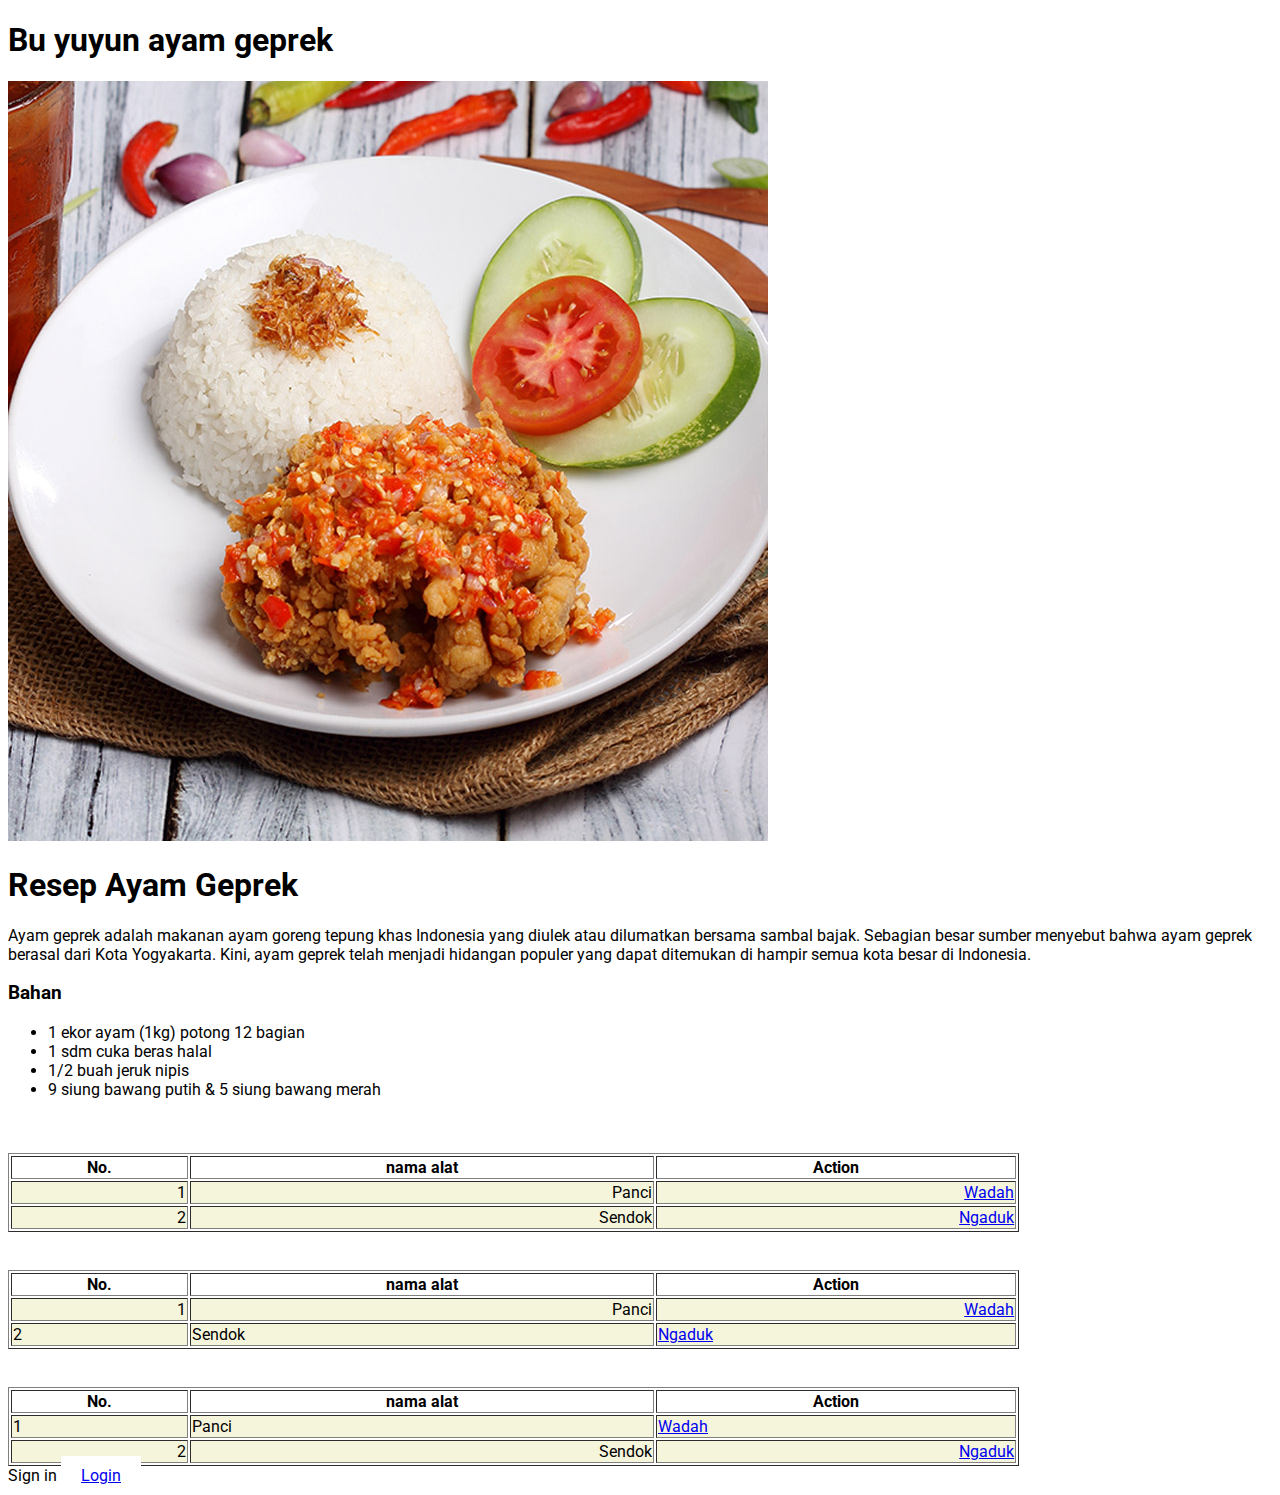
<file: index.html>
<!DOCTYPE html>
<html lang="en">
<head>
    <meta charset="UTF-8">
    <meta name="viewport" content="width=device-width, initial-scale=1.0">
    <title>Geprek Bu yuyun</title>
    <link rel="stylesheet" href="style.css ">
    <link rel="icon" type="image/x-icon" href="icon.png">

    
</head>

<body>

    <h1>Bu yuyun ayam geprek</h1>

    <img src="Nasi-Ayam-Geprek-Sambal-Korek.jpg" style="position: static;">

    <h1 id="ayamgeprek">Resep Ayam Geprek</h1>


    <p class="desc" style="font-family: 'Roboto', sans-serif;">Ayam geprek adalah makanan ayam goreng tepung khas Indonesia yang diulek atau dilumatkan bersama sambal bajak.
        Sebagian besar sumber menyebut bahwa ayam geprek berasal dari Kota Yogyakarta. Kini, 
        ayam geprek telah menjadi hidangan populer yang dapat ditemukan di hampir semua kota besar di Indonesia.
    </p>

    <div class="Bahan">
        <h3>Bahan</h3>

        <ul style="font-family: 'Roboto', sans-serif;">
            <li>1 ekor ayam (1kg) potong 12 bagian</li>
            <li>1 sdm cuka beras halal</li>
            <li>1/2 buah jeruk nipis</li>
            <li>9 siung bawang putih & 5 siung bawang merah</li>
        </ul>
    </div> 
    
<br><br>
    <table border="1" width="80%">
        <tr>
            <th class="Title">No.</th>
            <th class="Title">nama alat</th>
            <th class="Title">Action</th>
        </tr>

        <tr>
            <td class="right">1</td>
            <td class="right">Panci</td>
            <td class="right"><a href="#">Wadah</a></td>
        </tr>

        <tr>
            <td class="right">2</td>
            <td class="right">Sendok</td>
            <td class="right"><a href="#">Ngaduk</a></td>
        </tr>
    </table>

    <br><br>
    <table border="1" width="80%">
        <tr>
            <th>No.</th>
            <th>nama alat</th>
            <th>Action</th>
        </tr>

        <tr class="">
            <td class="right">1</td>
            <td class="right">Panci</td>
            <td class="right"><a href="#">Wadah</a></td>
        </tr>

        <tr>
            <td class="left">2</td>
            <td class="left">Sendok</td>
            <td class="left"><a href="#">Ngaduk</a></td>
        </tr>
    </table>

    <br><br>
    <table border="1" width="80%">
        <tr>
            <th>No.</th>
            <th>nama alat</th>
            <th>Action</th>
        </tr>

        <tr>
            <td class="left">1</td>
            <td class="left">Panci</td>
            <td class="left"><a href="#">Wadah</a></td>
        </tr>

        <tr>
            <td class="right">2</td>
            <td class="right">Sendok</td>
            <td class="right"><a href="#">Ngaduk</a></td>
        </tr>
    </table>

    <div class="button">
        <buttonclass="btnsignin">Sign in</button>
        <a class="btnlogin" href="Login.html">Login</a>
    </div>
    
</body>
</html>
</file>
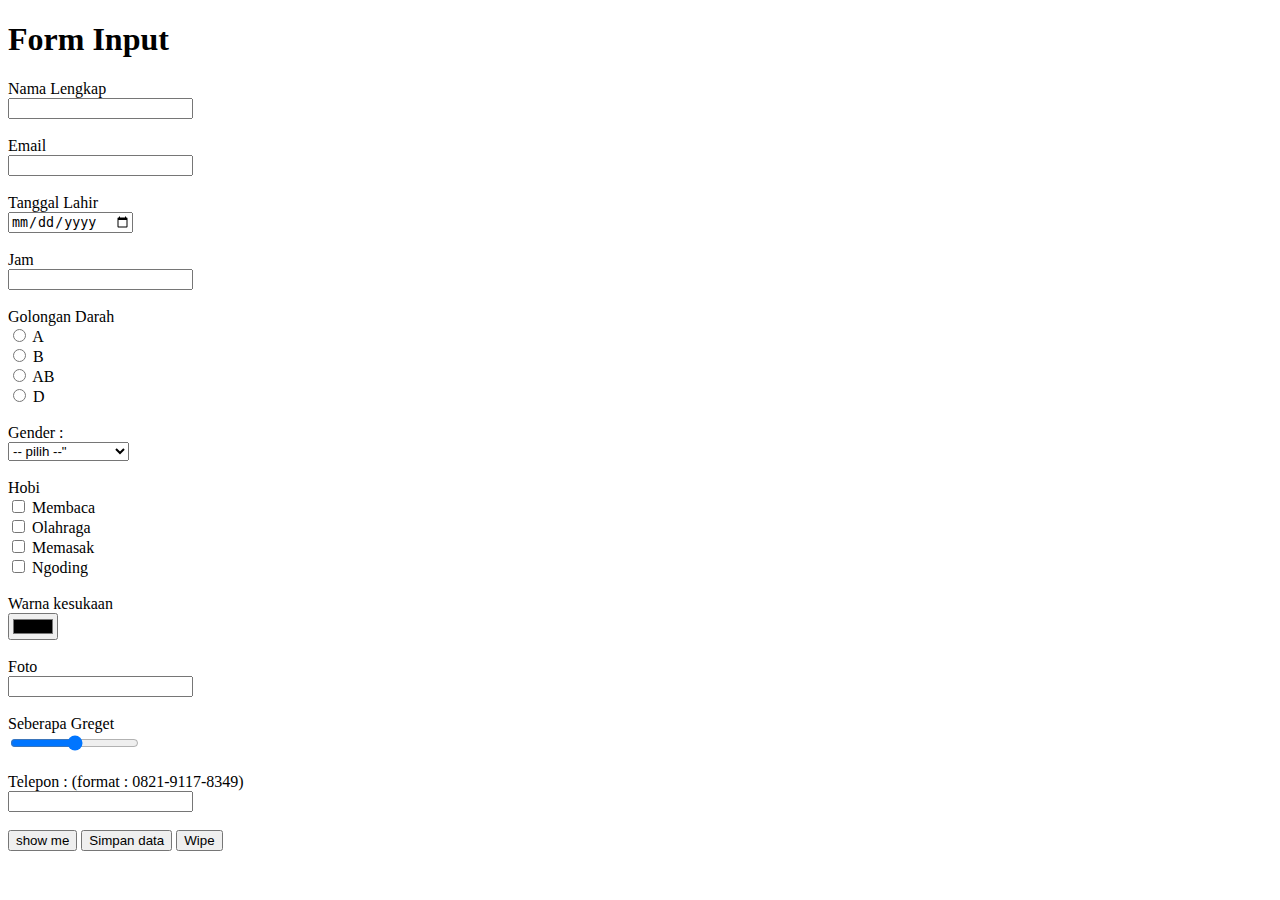
<file: input.html>
<!DOCTYPE html>
<html lang="en">
<head>
    <title>tag input di html</title>
</head>
<body>

    <h1>Form Input</h1>

    <form>
        <label>Nama Lengkap</label> <br>
        <input type="text" name="name">
        <br><br>

        <label>Email</label> <br>
        <input type="email" name="Email">
        <br><br>

        <!--  -->
        <label>Tanggal Lahir</label> <br>
        <input type="date" name="tgl_lahir">
        <br><br>

        <label>Jam</label> <br>
        <input type="jam" name="jam">
        <br><br>

        <!-- Radio hanya bisa pilih satu -->
        <label>Golongan Darah</label> <br>
        <input type="radio" name="Darah" value="A">
        <label>A</label> <br>
        <input type="radio" name="Darah" value="B">
        <label>B</label> <br>
        <input type="radio" name="Darah" value="AB">
        <label>AB</label> <br>
        <input type="radio" name="Darah" value="D">
        <label>D</label>
        <br><br>

        <!--  -->
        <label>Gender :</label> <br>
        <select name="Gender">
            <option value="">-- pilih --"</option>
            <option value="L">-- Laki laki --</option>
            <option value="P">-- Perempuan --"</option>
        </select>
        <br><br>

        <!-- Checkbox Bisa milih lebih dari satu -->
        <label>Hobi</label> <br>
        <input type="checkbox" name="Hobi1" value="Membaca">
        <label>Membaca</label> <br>
        <input type="checkbox" name="Hobi2" value="Olahraga">
        <label>Olahraga</label> <br>
        <input type="checkbox" name="Hobi3" value="Memasak">
        <label>Memasak</label> <br>
        <input type="checkbox" name="Hobi4" value="Ngoding">
        <label>Ngoding</label>
        <br><br>

        <label>Warna kesukaan</label> <br>
        <input type="color" name="color">
        <br><br>

        <label>Foto</label> <br>
        <input type="foto" name="Foto">
        <br><br>

        <label>Seberapa Greget</label> <br>
        <input type="range" name="Greget" min="0" max="10">
        <br><br>

        <label>Telepon : (format : 0821-9117-8349)</label> <br>
        <input type="tel" name="Telepon" pattern="[0-9]{4}-[0-9]{4}-[0-9]{4}">
        <br><br>

        <input type="button" onclick="showAlert(', Im Jarvis');" value="show me">
        
        <!-- <input type="submit" value="Simpan data"> -->
        <button type="submit">Simpan data</button>
        <button type="reset">Wipe</button>
    </form>
    
</body>

<script type="text/javascript">
    function showAlert(name) {
        return alert("Halo" + name)
    }
</script>

</html>
</file>
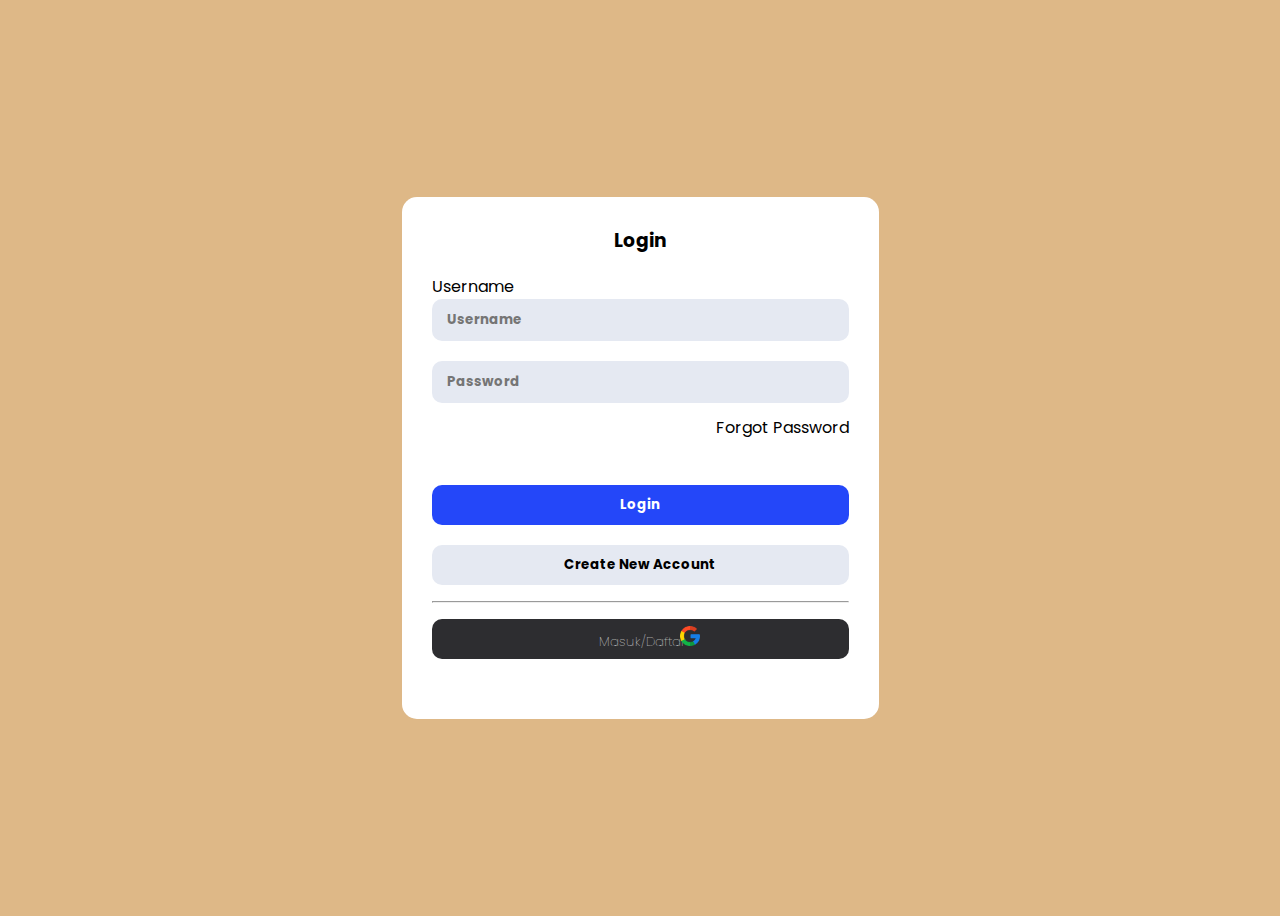
<file: login.html>
<!DOCTYPE html>
<html lang="en">
<head>
    <meta charset="UTF-8">
    <meta name="viewport" content="width=device-width, initial-scale=1.0">
    <title>Login page</title>
    <link rel="stylesheet" href="login.css">
    <link rel="icon" type="image/x-icon" href="icon.png">
</head>

<body>
    <div class="form-login">
        
        <h3>Login</h3>

        <form action="#" method="get">
        Username</form>

        <input placeholder="Username" 
        type="text" name="username">

        <br>
        <input placeholder="Password" 
        type="password" name="password">
        <p>Forgot Password</p>
        <br>

        <button class="btn-login" >Login</button>
        <button class="btn-create">Create New Account</button>
        <hr class="garis">


        <button class="btn-daftar">Masuk/Daftar
            <img src="google.png" alt="icon" class="icon-google">
        </button>
       
        

    </div>


</body>
</html>
</file>
<file: style.css>
@import url(https://fonts.googleapis.com/css2?family=Roboto);

*{
    font-family: 'Roboto';
}

/* ini adalah cara change all font pada aplikasi*/

        
        
    /*Call with ID (using hashtag for calling)*/    
     #ayamgeprek {
        color: rgb(0, 0, 0);
     }
    
    /*Call with class (using "." for calling)*/
     .desk {
        color: cadetblue;
     }
    /*Call with elemen/tag (using name of elemen for calling)*/
    /*padding (Inside of element)
      Margin (Outside of element)
      Used for distance from object and side element*/
     .bahan {
        background-color: rgb(201, 210, 212);
        padding-top: 5px;
        padding-left: 15px;
        margin-top: 50px;
     }

table 

.right{
    background-color: beige;
    text-align: right;
}

.left{
    background-color: beige;
    text-align: left;
}

/*1 by 1 of table coloring cursor*/

td:hover{
    background-color: rgb(49, 151, 151);
    transition: 0.2s linear;
}

/* 1 table coloring cursor
table tr:hover {
    background-color: chocolate;
    transition: 0.4s linear; /* Untuk transisi saat cursor touching the
}*/

.btnlogin{
    padding: 10px 20px;
    border-color: rgb(0, 0, 0);
    background-color: #fff;
}

.btnsignin{
    color: #fff;
    padding: 8px 22px;
    border-radius: 6px;
    background: #7d2ae8;
    transition: all 0,2 ease;
    margin-top: 40px;
    transition: 0.2s linear;
}

.btnlogin:hover{
    color: #fff;
    padding: 8px 22px;
    border-radius: 6px;
    background: #7d2ae8;
    transition: all 0,2 ease;
    margin-top: 40px;
    transition: 0.2s linear;
}

button:active{
    transform: scale(0.96);
}
</file>
<file: login.css>
@import url(https://fonts.googleapis.com/css2?family=Poppins);
*{
    font-family: 'Poppins';
}

body{
    height: 100vh;
    display: flex;
    align-items: center;
    justify-content: center;    
    background-color: burlywood;
}

body .form-login{
    background-color: #fff;
    padding-left: 30px;
    padding-right: 30px;
    padding-bottom: 40px;
    padding-top: 10px;
    border-radius: 15px;
}

body .form-login h3{
    text-align: center;
}

body .form-login input{
    margin-bottom: 20px;
    width: 400px;
    height: 40px;
    padding-left: 15px;
    background-color: #E5E9F2;
    border: none;
    border-radius: 10px;
    font-weight: bold;
}

body .form-login p{
    text-align: right;
    margin-top: -8px;
    margin-bottom: 20px;
}

body .form-login p a{
    color: #999aa4;
    font-size: 16px;
    font-weight: 400;
    text-decoration: none;
}

body .form-login p a :hover{
    color: #999aa4;
    font-size: 16px;
    font-weight: 400;
    /* text-decoration: underline; */
}


body .form-login .btn-login{
    margin-top: 0px;
    width: 100%;
    border: 0;
    height: 40px;
    background-repeat: 50px;
    background-color: #2447f9;
    color: #fff;
    font-weight: 700;
    border-radius: 10px;
    font-weight: 700;
    cursor: pointer;
}

body .form-login .btn-create{
    margin-top: 20px;
    margin-bottom: -10px;
    width: 100%;
    border: 0;
    height: 40px;
    background-repeat: 50px;
    background-color: #E5E9F2;
    color: #000;
    font-weight: 700;
    border-radius: 10px;
    font-weight: 700;
    cursor: pointer;
}

body .form-login .garis{
    background-color: darkslategray;
    color: darkslategray;
    margin-top: 25px;
}

body .form-login .btn-daftar{
    margin-top: 8px;
    margin-bottom: 20px;
    width: 100%;
    border: 0;
    height: 40px;
    background-color: #2d2d30;
    color: #fff;
    padding-left: 35px;
    font-weight: 50;
    border-radius: 10px;
    font-weight: 50;
    cursor: pointer;    
}

body .form-login .icon-google{
    top: 50%;
    right: 500px;
    transform: translate(-50%);
    width: 20px;
    height: 20px;
}
</file>
